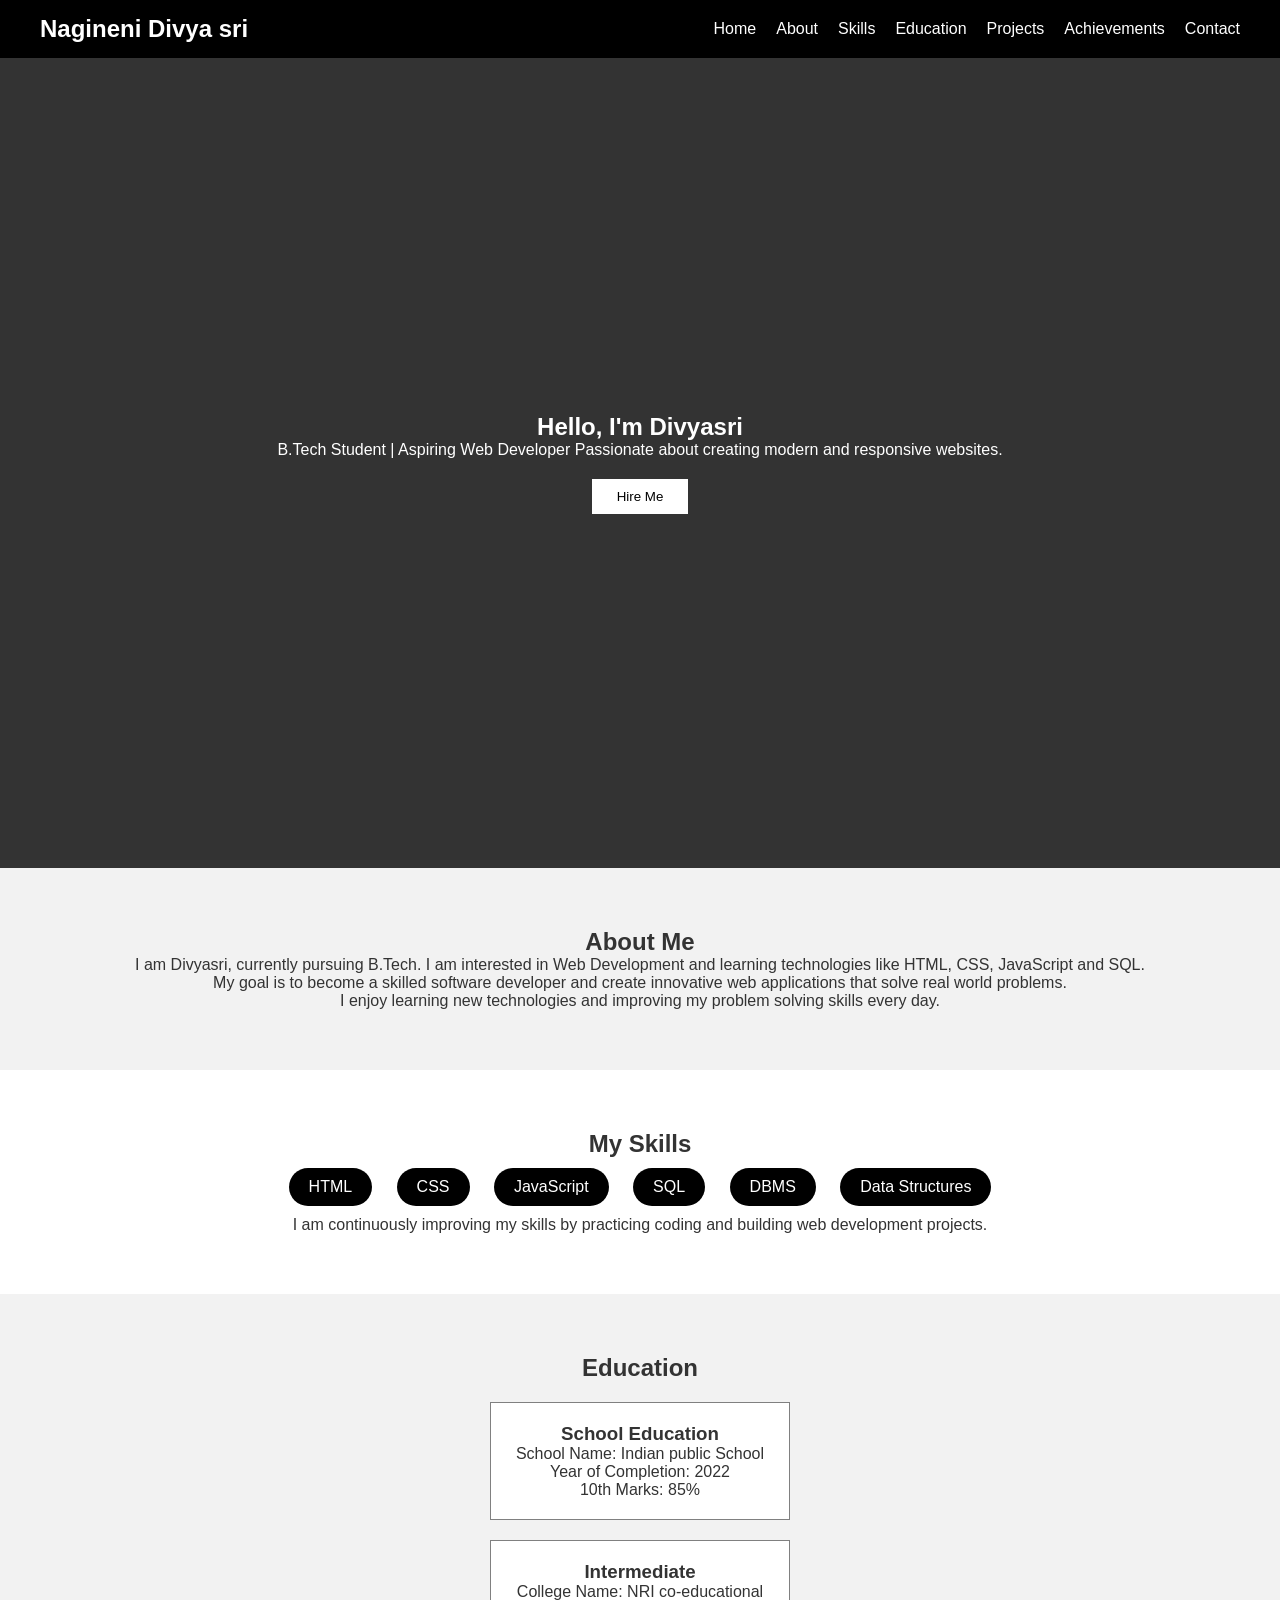
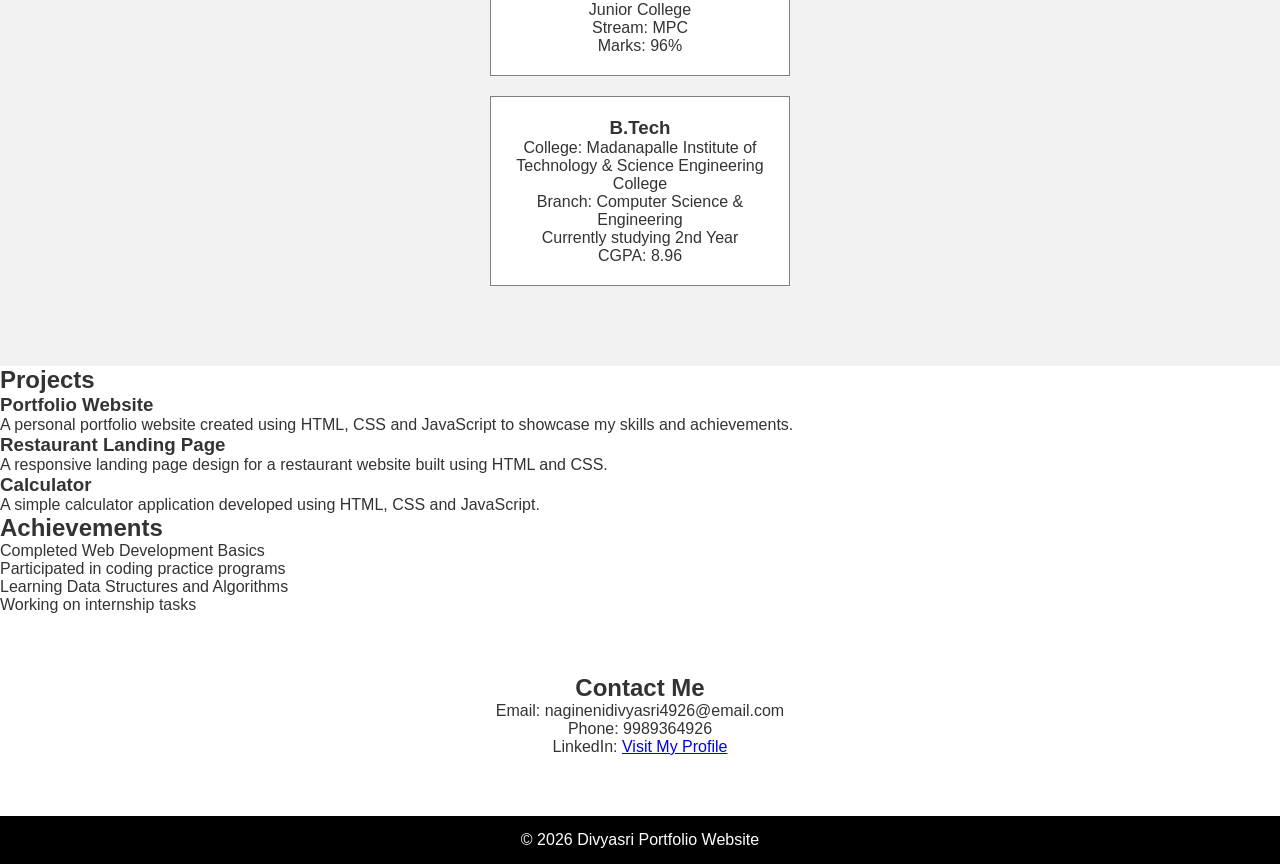
<file: index.html>
<!DOCTYPE html>
<html>
<head>

<title>Divyasri Portfolio</title>

<link rel="stylesheet" href="style.css">

</head>

<body>

<!-- NAVBAR -->

<nav>

<h2>Nagineni Divya sri</h2>

<ul>
<li><a href="#home">Home</a></li>
<li><a href="#about">About</a></li>
<li><a href="#skills">Skills</a></li>
<li><a href="#education">Education</a></li>
<li><a href="#projects">Projects</a></li>
<li><a href="#achievements">Achievements</a></li>
<li><a href="#contact">Contact</a></li>
</ul>

</nav>

<!-- HOME -->

<section id="home" class="hero">

<h1>Hello, I'm Divyasri</h1>

<p>
B.Tech Student | Aspiring Web Developer  
Passionate about creating modern and responsive websites.
</p>

<button onclick="showMessage()">Hire Me</button>

</section>

<!-- ABOUT -->

<section id="about" class="about">

<h2>About Me</h2>

<p>
I am Divyasri, currently pursuing B.Tech.  
I am interested in Web Development and learning technologies
like HTML, CSS, JavaScript and SQL.
</p>

<p>
My goal is to become a skilled software developer and
create innovative web applications that solve real world problems.
</p>

<p>
I enjoy learning new technologies and improving my problem
solving skills every day.
</p>

</section>

<!-- SKILLS -->

<section id="skills" class="skills">

<h2>My Skills</h2>

<div class="skill-box">HTML</div>
<div class="skill-box">CSS</div>
<div class="skill-box">JavaScript</div>
<div class="skill-box">SQL</div>
<div class="skill-box">DBMS</div>
<div class="skill-box">Data Structures</div>

<p>
I am continuously improving my skills by practicing coding
and building web development projects.
</p>

</section>

<!-- EDUCATION -->

<section id="education" class="education">

<h2>Education</h2>

<div class="edu-box">

<h3>School Education</h3>

<p>School Name: Indian public School</p>

<p>Year of Completion: 2022</p>

<p>10th Marks: 85%</p>

</div>

<div class="edu-box">

<h3>Intermediate</h3>

<p>College Name: NRI co-educational Junior College</p>

<p>Stream: MPC</p>

<p>Marks: 96%</p>

</div>

<div class="edu-box">

<h3>B.Tech</h3>

<p>College: Madanapalle Institute of Technology & Science Engineering College</p>

<p>Branch: Computer Science & Engineering</p>

<p>Currently studying 2nd Year</p>

<p>CGPA: 8.96</p>

</div>

</section>

<!-- PROJECTS -->

<section id="projects" class="projects">

<h2>Projects</h2>

<div class="project-box">

<h3>Portfolio Website</h3>

<p>
A personal portfolio website created using HTML, CSS
and JavaScript to showcase my skills and achievements.
</p>

</div>

<div class="project-box">

<h3>Restaurant Landing Page</h3>

<p>
A responsive landing page design for a restaurant
website built using HTML and CSS.
</p>

</div>

<div class="project-box">

<h3>Calculator</h3>

<p>
A simple calculator application developed using
HTML, CSS and JavaScript.
</p>

</div>

</section>

<!-- ACHIEVEMENTS -->

<section id="achievements" class="achievements">

<h2>Achievements</h2>

<ul>

<li>Completed Web Development Basics</li>

<li>Participated in coding practice programs</li>

<li>Learning Data Structures and Algorithms</li>

<li>Working on internship tasks</li>

</ul>

</section>

<!-- CONTACT -->

<section id="contact" class="contact">

<h2>Contact Me</h2>

<p>Email: naginenidivyasri4926@email.com</p>

<p>Phone: 9989364926</p>

<p>
LinkedIn:
<a href="https://www.linkedin.com/in/nagineni-divyasri-17840a32b?utm_source=share_via&utm_content=profile&utm_medium=member_android" target="_blank">
Visit My Profile
</a>
</p>

</section>

<footer>

<p>© 2026 Divyasri Portfolio Website</p>

</footer>

<script src="script.js"></script>

</body>
</html>
</file>
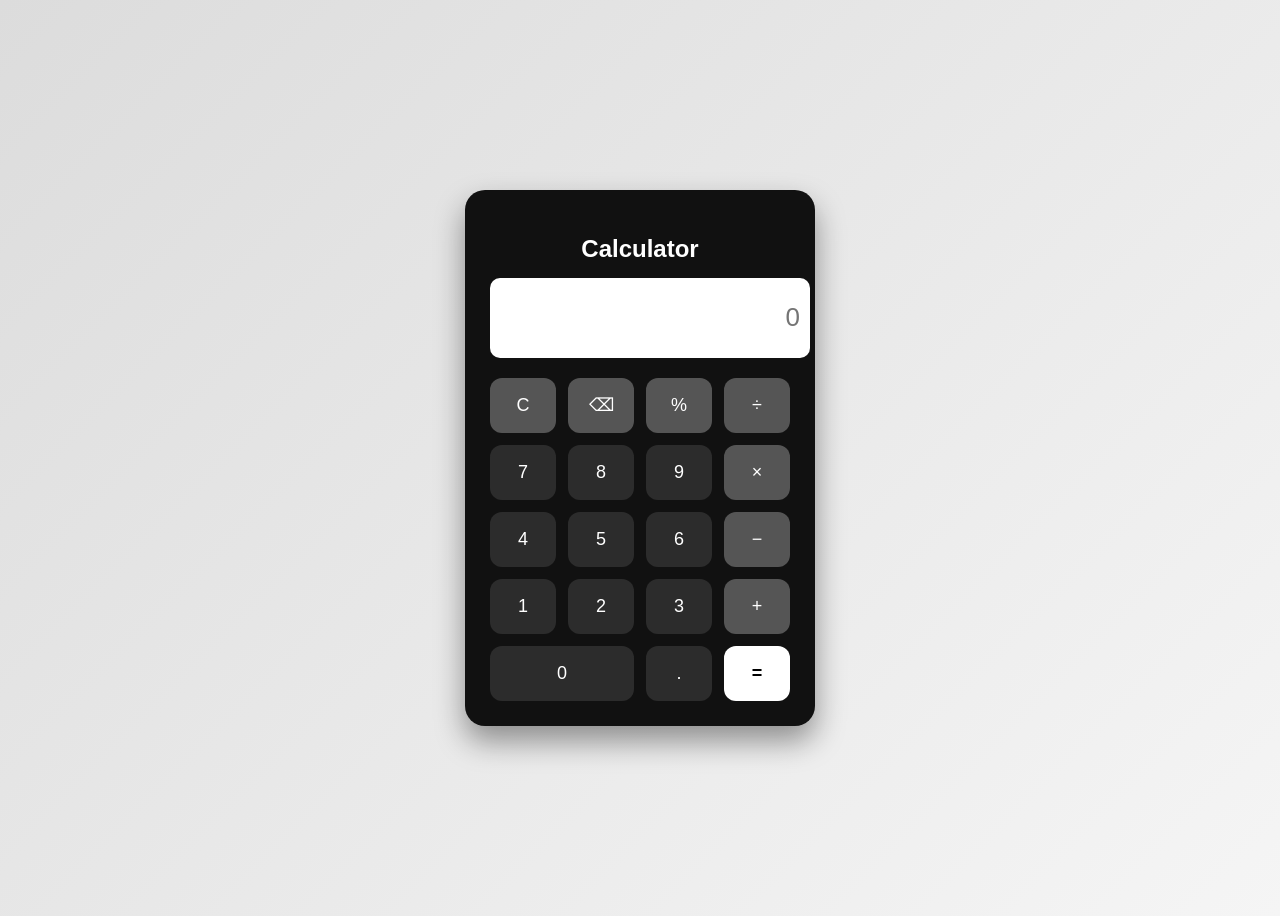
<file: calculator/index.html>
<!DOCTYPE html>
<html lang="en">
<head>
<meta charset="UTF-8">
<meta name="viewport" content="width=device-width, initial-scale=1.0">
<title>Modern Calculator</title>
<link rel="stylesheet" href="style.css">
</head>

<body>

<div class="calculator">

<h2>Calculator</h2>

<input type="text" id="display" placeholder="0" readonly>

<div class="buttons">

<button class="operator" onclick="clearDisplay()">C</button>
<button class="operator" onclick="deleteLast()">⌫</button>
<button class="operator" onclick="append('%')">%</button>
<button class="operator" onclick="append('/')">÷</button>

<button onclick="append('7')">7</button>
<button onclick="append('8')">8</button>
<button onclick="append('9')">9</button>
<button class="operator" onclick="append('*')">×</button>

<button onclick="append('4')">4</button>
<button onclick="append('5')">5</button>
<button onclick="append('6')">6</button>
<button class="operator" onclick="append('-')">−</button>

<button onclick="append('1')">1</button>
<button onclick="append('2')">2</button>
<button onclick="append('3')">3</button>
<button class="operator" onclick="append('+')">+</button>

<button class="zero" onclick="append('0')">0</button>
<button onclick="append('.')">.</button>
<button class="equal" onclick="calculate()">=</button>

</div>

</div>

<script src="script.js"></script>

</body>
</html>
</file>
<file: style.css>
*{
margin:0;
padding:0;
font-family:Arial;
box-sizing:border-box;
scroll-behavior:smooth;
}

body{
background:white;
color:#333;
}

/* NAVBAR */

nav{
background:black;
color:white;
padding:15px 40px;
display:flex;
justify-content:space-between;
align-items:center;
}

nav ul{
list-style:none;
display:flex;
}

nav ul li{
margin-left:20px;
}

nav ul li a{
color:white;
text-decoration:none;
}

/* HERO */

.hero{
height:90vh;
display:flex;
flex-direction:column;
justify-content:center;
align-items:center;
background:#333;
color:white;
text-align:center;
}

.hero button{
margin-top:20px;
padding:10px 25px;
border:none;
background:white;
cursor:pointer;
}

/* ABOUT */

.about{
padding:60px;
text-align:center;
background:#f2f2f2;
}

/* SKILLS */

.skills{
padding:60px;
text-align:center;
}

.skill-box{
display:inline-block;
background:black;
color:white;
padding:10px 20px;
margin:10px;
border-radius:20px;
}

/* EDUCATION */

.education{
padding:60px;
text-align:center;
background:#f2f2f2;
}

.edu-box{
background:white;
margin:20px auto;
padding:20px;
width:300px;
border:1px solid grey;
}

/* CONTACT */

.contact{
padding:60px;
text-align:center;
}

.linkedin{
background:black;
color:white;
padding:10px 20px;
border:none;
cursor:pointer;
}

footer{
background:black;
color:white;
text-align:center;
padding:15px;
}
</file>
<file: calculator/style.css>
body{
background: linear-gradient(135deg,#dcdcdc,#f5f5f5);
font-family: Arial, sans-serif;
display:flex;
justify-content:center;
align-items:center;
height:100vh;
}

.calculator{
background:#111;
padding:25px;
border-radius:20px;
box-shadow:0 15px 30px rgba(0,0,0,0.4);
width:300px;
text-align:center;
}

.calculator h2{
color:white;
margin-bottom:15px;
}

#display{
width:100%;
height:60px;
font-size:26px;
text-align:right;
padding:10px;
border:none;
border-radius:10px;
margin-bottom:20px;
background:white;
}

.buttons{
display:grid;
grid-template-columns:repeat(4,1fr);
gap:12px;
}

button{
height:55px;
font-size:18px;
border:none;
border-radius:12px;
cursor:pointer;
background:#2c2c2c;
color:white;
transition:0.2s;
}

button:hover{
background:#444;
transform:scale(1.05);
}

.operator{
background:#555;
}

.operator:hover{
background:#777;
}

.equal{
background:#ffffff;
color:black;
font-weight:bold;
}

.equal:hover{
background:#ddd;
}

.zero{
grid-column:span 2;
}
</file>
